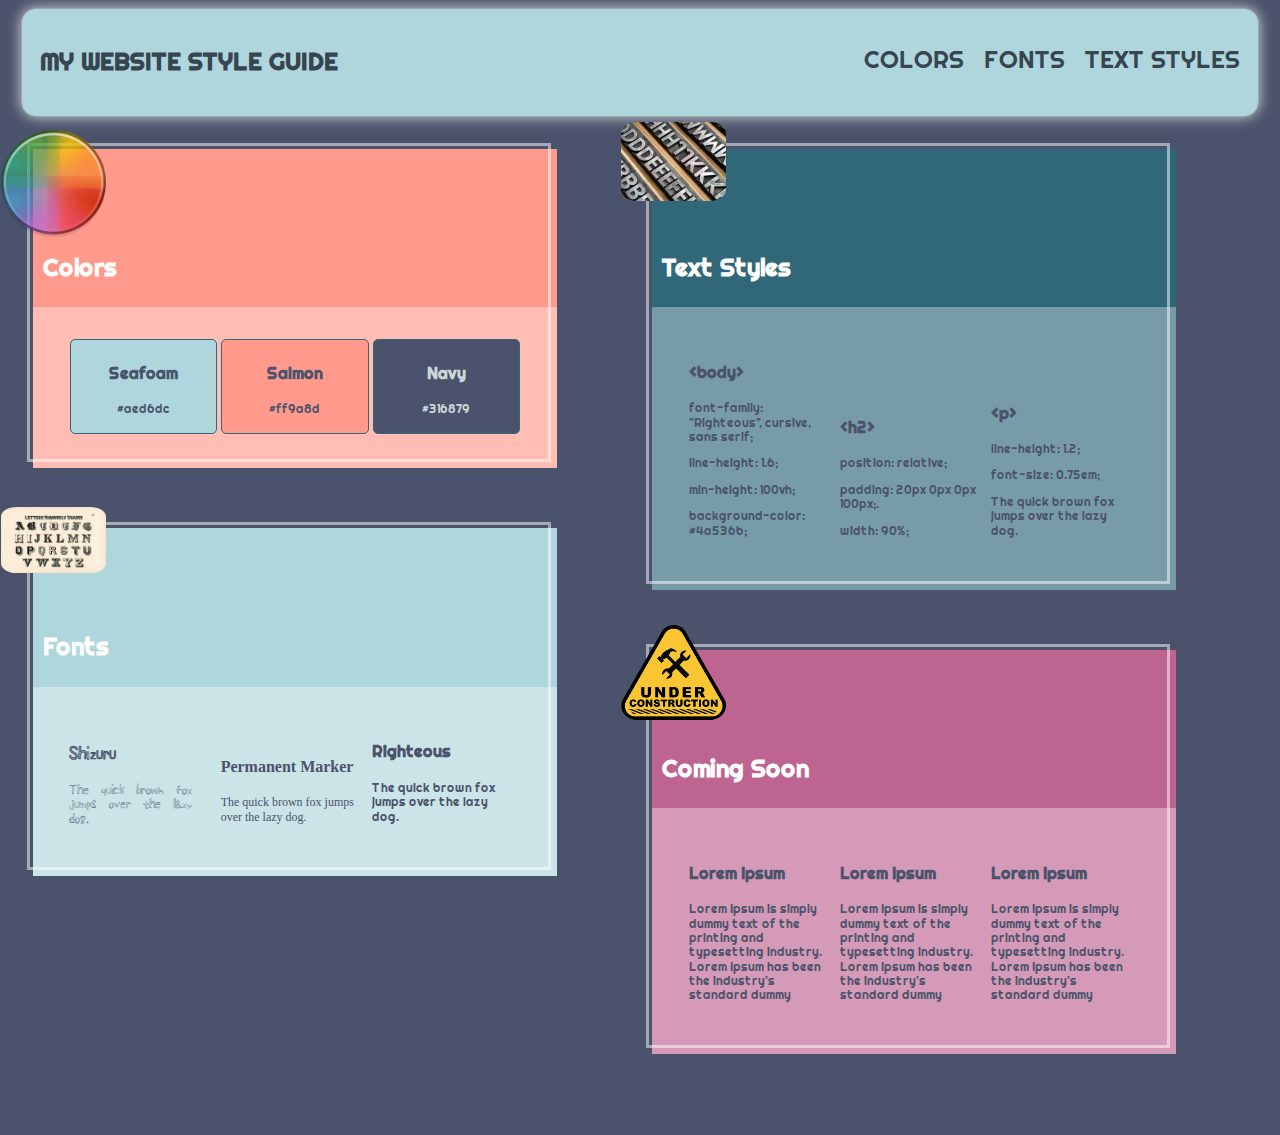
<file: index.html>
<!DOCTYPE html>
<html>
	<head>
		<meta charset="utf-8" />
		<meta http-equiv="X-UA-Compatible" content="IE=edge" />
		<title>Build a Website Design System</title>
		<meta name="description" content="" />
		<meta name="viewport" content="width=device-width, initial-scale=1" />
		<link
			href="https://fonts.googleapis.com/css2?family=Permanent+Marker&family=Righteous&family=Shizuru&display=swap"
			rel="stylesheet"
		/>
		<link rel="stylesheet" href="resources/styles/style.css" />
	</head>
	<body>
		<div class="header">
			<h1 class="logo"><a href="#">My Website Style Guide</a></h1>
			<ul class="main-nav">
				<li><a href="#">Colors</a></li>
				<li><a href="#">Fonts</a></li>
				<li><a href="#">Text Styles</a></li>
			</ul>
		</div>
		<div class="container">
			<div class="card-column column-0">
				<div class="card card-color-0">
					<div class="border"></div>
					<img src="resources/media/color-wheel.png" />
					<h2>Colors</h2>
					<div class="color-blocks">
						<div class="colors color0">
							<h3>Seafoam</h3>
							<p>#aed6dc</p>
						</div>
						<div class="colors color1">
							<h3>Salmon</h3>
							<p>#ff9a8d</p>
						</div>
						<div class="colors color2">
							<h3>Navy</h3>
							<p>#316879</p>
						</div>
					</div>
				</div>
				<div class="card card-color-1">
					<div class="border"></div>
					<img src="resources/media/fonts.jpeg" />
					<h2>Fonts</h2>
					<div class="font-blocks">
						<div class="fonts font0">
							<h3>Shizuru</h3>
							<p>The quick brown fox jumps over the lazy dog.</p>
						</div>
						<div class="fonts font1">
							<h3>Permanent Marker</h3>
							<p>The quick brown fox jumps over the lazy dog.</p>
						</div>
						<div class="fonts font2">
							<h3>Righteous</h3>
							<p>The quick brown fox jumps over the lazy dog.</p>
						</div>
					</div>
				</div>
			</div>
			<div class="card-column column-1">
				<div class="card card-color-2">
					<div class="border"></div>
					<img src="resources/media/typography.jpg" />
					<h2>Text Styles</h2>
					<div class="text-blocks">
						<div class="texts text0">
							<h3>&lt;body&gt;</h3>
							<p>font-family: "Righteous", cursive, sans serif;</p>
							<p>line-height: 1.6;</p>
							<p>min-height: 100vh;</p>
							<p>background-color: #4a536b;</p>
						</div>
						<div class="texts text1">
							<h3>&lt;h2&gt;</h3>
							<p>position: relative;</p>
							<p>padding: 20px 0px 0px 100px;.</p>
							<p>width: 90%;</p>
						</div>
						<div class="texts text2">
							<h3>&lt;p&gt;</h3>
							<p>line-height: 1.2;</p>
							<p>font-size: 0.75em;</p>
							<p>The quick brown fox jumps over the lazy dog.</p>
						</div>
					</div>
				</div>
				<div class="card card-color-3">
					<div class="border"></div>
					<img
						src="resources/media/Work-Sign-Construction-Under-Construction-Warning-2408061.png"
					/>
					<h2>Coming Soon</h2>
					<div class="holder-blocks">
						<div class="holders holder0">
							<h3>Lorem Ipsum</h3>
							<p>
								Lorem Ipsum is simply dummy text of the printing and typesetting
								industry. Lorem Ipsum has been the industry's standard dummy
							</p>
						</div>
						<div class="holders holder1">
							<h3>Lorem Ipsum</h3>
							<p>
								Lorem Ipsum is simply dummy text of the printing and typesetting
								industry. Lorem Ipsum has been the industry's standard dummy
							</p>
						</div>
						<div class="holders holder2">
							<h3>Lorem Ipsum</h3>
							<p>
								Lorem Ipsum is simply dummy text of the printing and typesetting
								industry. Lorem Ipsum has been the industry's standard dummy
							</p>
						</div>
					</div>
				</div>
			</div>
		</div>
	</body>
</html>
</file>
<file: resources/styles/style.css>
/*
Colors: 

Seafoam: #aed6dc  
Salmon = #ff9a8d;
Navy = #4a536b
Dull Rose: #BE6491
Grey: #ced7d8;
Charcoal = Hex #36454F;


Teal: #316879
Coral:  #7fe7dc;
Tart Orange: #f94c4f;
Turquoise: #7fe7dc

*/

* {
	box-sizing: border-box;
}
body {
	font-family: "Righteous", cursive, sans serif;
	line-height: 1.6;
	min-height: 100vh;
	background-color: #4a536b;
}

ul.main-nav {
	list-style: none;
}

a {
	color: #36454f;
	padding: 10px;
	text-decoration: none;
}

p {
	line-height: 1.2;
	font-size: 0.75em;
}

h2 {
	padding: 100px 0px 0px 10px;
}

h3 {
	font-size: 1em;
}

p {
	font-size: 0.75em;
	overflow: auto;
}

.logo,
.main-nav {
	display: flex;
	font-size: 1.5em;
}

.logo a,
.main-nav a {
	color: #36454f;
	text-transform: uppercase;
	text-align: center;
}

.main-nav a:hover {
	color: #f47a60;
	font-size: larger;
}

.header {
	width: 98%;
	margin: 0 auto;
	padding: 0.5em 0.5em;
	display: flex;
	justify-content: space-between;
	border: 1px solid #a2a2a2;
	background-color: #aed6dc;
	-webkit-box-shadow: 0px 0px 14px 0px rgba(255, 255, 255, 0.75);
	-moz-box-shadow: 0px 0px 14px 0px rgba(255, 255, 255, 0.75);
	box-shadow: 0px 0px 14px 0px rgba(255, 255, 255, 0.75);
	-webkit-border-radius: 5px;
	-moz-border-radius: 5px;
	border-radius: 15px;
}

/* Content Container */
.container {
	max-width: 98%;
	display: inline-flex;
	margin: 0 auto;
}

/* Card Container */
.card-column {
	width: 48%;
	padding: 1%;
	margin: 0 auto;
}

.colum-1 {
	padding-top: 100px;
}

.card {
	width: 92%;
	max-width: 800px;
	padding: 0px auto;
	position: relative;
	color: #fff;
	cursor: pointer;
	margin-bottom: 60px;
}

.border {
	position: absolute;
	width: 100%;
	height: 100%;
	padding: 6px;
	border: 3px solid #fff;
	opacity: 0.5;
	left: -6px;
	top: -6px;
}

.card > img {
	width: 20%;
	border-radius: 15%;
	position: absolute;
	top: -6%;
	left: -6%;
}

.card-color-0 {
	background-color: #ff9a8d;
}

.card-color-1 {
	background-color: #aed6dc;
}

.card-color-2 {
	background-color: #316879;
}
.card-color-3 {
	background-color: #be6491;
}

/* Color Blocks Section*/
.color-blocks {
	margin: 0px auto;
	background-color: #ffffff59;
	padding: 2em;
	text-align: center;
	width: 100%;
}

div.colors {
	margin: 0px auto;
	width: 32%;
	display: inline-block;
	padding: 1%;
	border: 1px solid #316879;
	border-radius: 5px;
	color: #4a536b;
}

div.color0 {
	background-color: #aed6dc;
}

div.color1 {
	background-color: #ff9a8d;
}

div.color2 {
	background-color: #4a536b;
	color: #ced7d8;
}

/* All other Blocks */

.font-blocks,
.text-blocks,
.holder-blocks {
	margin: 0px auto;
	background-color: #ffffff59;
	padding: 2em;
	width: 100%;
}

div.fonts,
div.texts,
div.holders {
	margin: 0px auto;
	width: 32%;
	display: inline-block;
	padding: 1%;
	border-radius: 5px;
	color: #4a536b;
}

/* Font Sections Text */

div.font0 {
	font-family: "Shizuru", cursive;
}

div.font1 {
	font-family: "Permanent Marker", cursive;
}

div.font2 {
	font-family: "Righteous", cursive;
}
</file>
